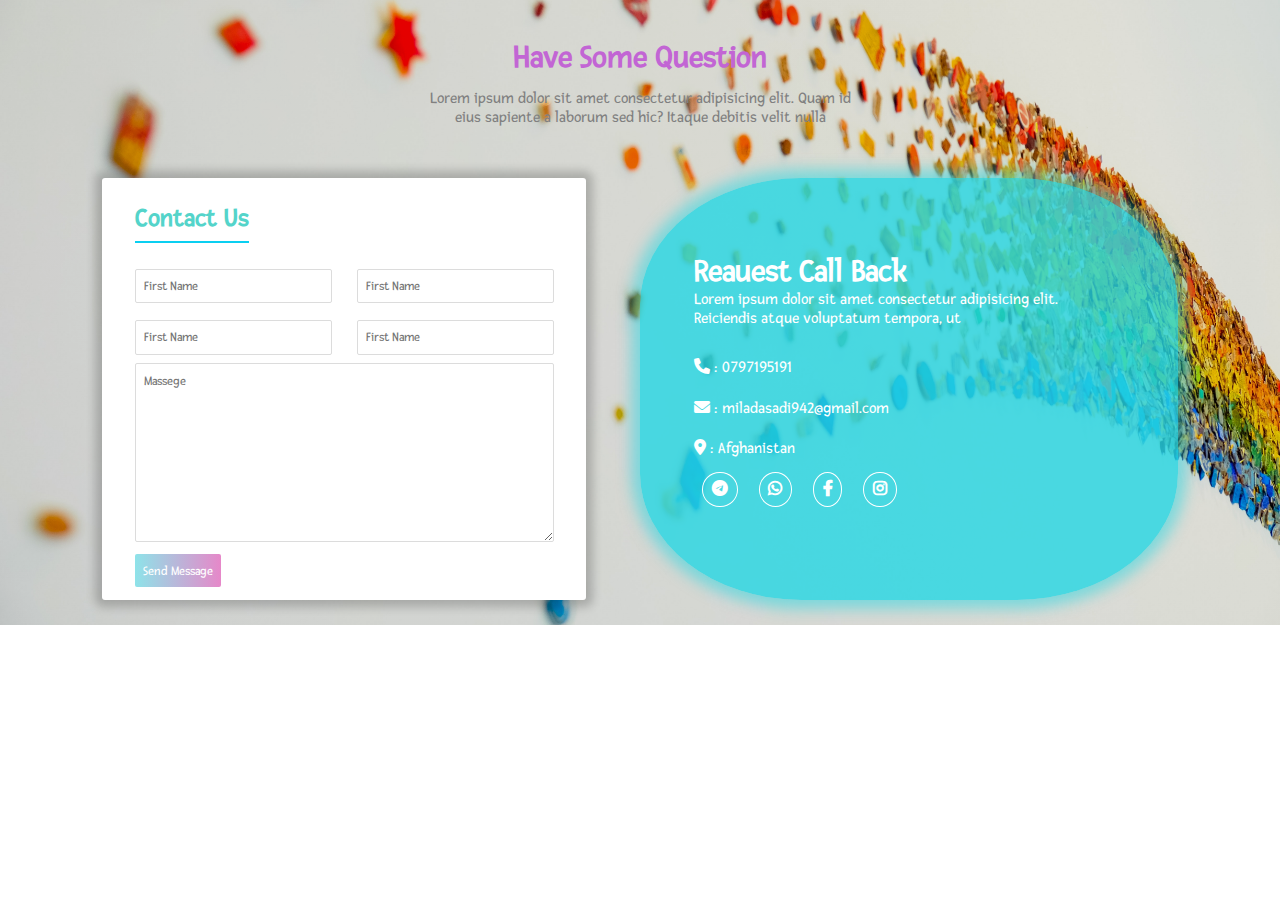
<file: Asadi-Brothers/Contact us/index.html>
<!DOCTYPE html>
<html lang="en">
<head>
    <meta charset="UTF-8">
    <meta http-equiv="X-UA-Compatible" content="IE=edge">
    <meta name="viewport" content="width=device-width, initial-scale=1.0">
    <title>Document</title>
    <link rel="stylesheet" href="./style.css">
    <link rel="stylesheet" href="../css/all.min.css">
    <link rel="stylesheet" href="../css/fontawesome.min.css">
</head>
<body>
    <div class="continer">
        <div class="top">
            <h1>Have Some Question</h1>
            <p>Lorem ipsum dolor sit amet consectetur adipisicing elit. Quam id eius sapiente a laborum sed hic? Itaque debitis velit nulla </p>
        </div>

        <div class="left-right">
            <div class="left">
                <h1>Contact Us</h1>
                <form action="">
                    <input type="text" placeholder="First Name">
                    <input type="text" placeholder="First Name">
                    <input type="text" placeholder="First Name">
                    <input type="text" placeholder="First Name">
                    <textarea name="" id="" cols="30" rows="10" placeholder="Massege"></textarea>
                    <button>Send Message</button>
                </form>
            </div>

            <div class="right">
                <h1>Reauest Call Back</h1>
                <p>Lorem ipsum dolor sit amet consectetur adipisicing elit. Reiciendis atque voluptatum tempora, ut</p>  
                <div class="telephone">
                    <span><i class="fa-solid fa-phone"></i> : 0797195191</span>
                    <span><i class="fa-solid fa-envelope"></i> : miladasadi942@gmail.com</span>
                    <span><i class="fa-solid fa-location-dot"></i> : Afghanistan</span>
                </div>
                <div class="telegrams">
                    <span><i class="fa-brands fa-telegram"></i></span>
                    <span><i class="fa-brands fa-whatsapp"></i></span>
                    <span><i class="fa-brands fa-facebook-f"></i></span>
                    <span><i class="fa-brands fa-instagram"></i></span>
                </div>
            </div>

        </div>
    </div>
</body>
</html>
</file>
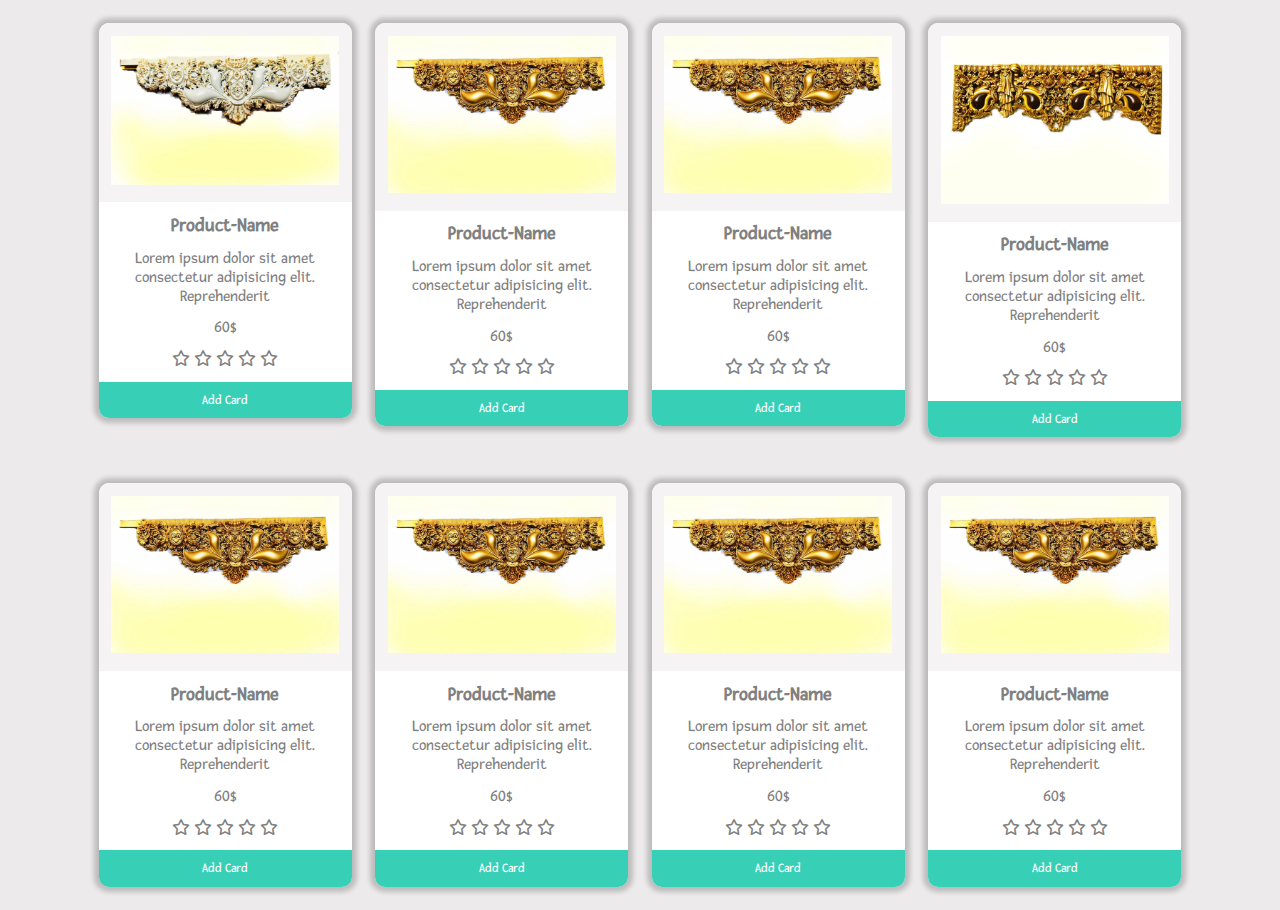
<file: Asadi-Brothers/Product/index.html>
<!DOCTYPE html>
<html lang="en">
<head>
    <meta charset="UTF-8">
    <meta http-equiv="X-UA-Compatible" content="IE=edge">
    <meta name="viewport" content="width=device-width, initial-scale=1.0">
    <title>Document</title>
    <link rel="stylesheet" href="../css/all.min.css">
    <link rel="stylesheet" href="../css/fontawesome.min.css">
    <link rel="stylesheet" href="style.css">
    <link href="https://unpkg.com/aos@2.3.1/dist/aos.css" rel="stylesheet">
</head>
<body>
    

<div class="continer">
    <div class="product-Continer">
        <div class="Product">

            <div class="img"><img src="../img/photo_2021-01-09_20-51-36.jpg" alt=""></div>
            <div class="txt">
                <h3>Product-Name</h3>
                <p>Lorem ipsum dolor sit amet consectetur adipisicing elit. Reprehenderit</p>
                <span>60$</span>
                <div class="star">
                <i class="fa-regular fa-star"></i>
                <i class="fa-regular fa-star"></i>
                <i class="fa-regular fa-star"></i>
                <i class="fa-regular fa-star"></i>
                <i class="fa-regular fa-star"></i>
            </div>
        </div>
            <div class="btn"><button>Add Card</button></div>

        </div>


        <div class="Product">

            <div class="img"><img src="../img/photo_2021-01-09_20-51-29.jpg" alt=""></div>
            <div class="txt">
                <h3>Product-Name</h3>
                <p>Lorem ipsum dolor sit amet consectetur adipisicing elit. Reprehenderit</p>
                <span>60$</span>
                <div class="star">
                <i class="fa-regular fa-star"></i>
                <i class="fa-regular fa-star"></i>
                <i class="fa-regular fa-star"></i>
                <i class="fa-regular fa-star"></i>
                <i class="fa-regular fa-star"></i>
            </div></div>
            <div class="btn"><button>Add Card</button></div>

        </div>


        <div class="Product">

            <div class="img"><img src="../img/photo_2021-01-09_20-51-29.jpg" alt=""></div>
            <div class="txt">
                <h3>Product-Name</h3>
                <p>Lorem ipsum dolor sit amet consectetur adipisicing elit. Reprehenderit</p>
                <span>60$</span>
                <div class="star">
                <i class="fa-regular fa-star"></i>
                <i class="fa-regular fa-star"></i>
                <i class="fa-regular fa-star"></i>
                <i class="fa-regular fa-star"></i>
                <i class="fa-regular fa-star"></i>
            </div>
            </div>
            <div class="btn"><button>Add Card</button></div>

        </div>


        <div class="Product">

            <div class="img"><img src="../img/photo_2021-01-09_20-53-06.jpg" alt=""></div>
            <div class="txt">
                <h3>Product-Name</h3>
                <p>Lorem ipsum dolor sit amet consectetur adipisicing elit. Reprehenderit</p>
                <span>60$</span>
                <div class="star">
                <i class="fa-regular fa-star"></i>
                <i class="fa-regular fa-star"></i>
                <i class="fa-regular fa-star"></i>
                <i class="fa-regular fa-star"></i>
                <i class="fa-regular fa-star"></i>
            </div>
        </div>
            <div class="btn"><button>Add Card</button></div>

        </div>

        <div class="Product">

            <div class="img"><img src="../img/photo_2021-01-09_20-51-29.jpg" alt=""></div>
            <div class="txt">
                <h3>Product-Name</h3>
                <p>Lorem ipsum dolor sit amet consectetur adipisicing elit. Reprehenderit</p>
                <span>60$</span>
                <div class="star">
                <i class="fa-regular fa-star"></i>
                <i class="fa-regular fa-star"></i>
                <i class="fa-regular fa-star"></i>
                <i class="fa-regular fa-star"></i>
                <i class="fa-regular fa-star"></i>
            </div>
            </div>
            <div class="btn"><button>Add Card</button></div>

        </div>

        <div class="Product">

            <div class="img"><img src="../img/photo_2021-01-09_20-51-29.jpg" alt=""></div>
            <div class="txt">
                <h3>Product-Name</h3>
                <p>Lorem ipsum dolor sit amet consectetur adipisicing elit. Reprehenderit</p>
                <span>60$</span>
                <div class="star">
                <i class="fa-regular fa-star"></i>
                <i class="fa-regular fa-star"></i>
                <i class="fa-regular fa-star"></i>
                <i class="fa-regular fa-star"></i>
                <i class="fa-regular fa-star"></i>
            </div>
            </div>
            <div class="btn"><button>Add Card</button></div>

        </div>
        <div class="Product">

            <div class="img"><img src="../img/photo_2021-01-09_20-51-29.jpg" alt=""></div>
            <div class="txt">
                <h3>Product-Name</h3>
                <p>Lorem ipsum dolor sit amet consectetur adipisicing elit. Reprehenderit</p>
                <span>60$</span>
                <div class="star">
                <i class="fa-regular fa-star"></i>
                <i class="fa-regular fa-star"></i>
                <i class="fa-regular fa-star"></i>
                <i class="fa-regular fa-star"></i>
                <i class="fa-regular fa-star"></i>
            </div>
            </div>
            <div class="btn"><button>Add Card</button></div>

        </div>

        <div class="Product">

            <div class="img"><img src="../img/photo_2021-01-09_20-51-29.jpg" alt=""></div>
            <div class="txt">
                <h3>Product-Name</h3>
                <p>Lorem ipsum dolor sit amet consectetur adipisicing elit. Reprehenderit</p>
                <span>60$</span>
                <div class="star">
                <i class="fa-regular fa-star"></i>
                <i class="fa-regular fa-star"></i>
                <i class="fa-regular fa-star"></i>
                <i class="fa-regular fa-star"></i>
                <i class="fa-regular fa-star"></i>
            </div>
            </div>
            <div class="btn"><button>Add Card</button></div>

        </div>


    </div>
</div>

</body>
</html>
</file>
<file: Asadi-Brothers/Contact us/style.css>
@import url('https://fonts.googleapis.com/css2?family=Fresca&display=swap');
*{
    margin: 0;
    padding: 0;
    box-sizing: border-box;
    font-family: Fresca;
}


.continer{
    width: 100%;
    height: 100%;
    background: linear-gradient(rgba(0,0,0,0.1) , rgba(0,0,0,0.1)) , url(./pexels-francesco-ungaro-673648.jpg);
    background-position: center;
    background-repeat: no-repeat;
    background-size: cover;
    background-clip: center;
}
.continer .top{
    text-align: center;
    padding: 2% 33%;
    color: gray;
}

.continer .left-right{
    width: 100%;
    height: 100%;
    display: flex;
    justify-content: space-between;
    justify-items: center;
    padding: 2% 8%;

}

.continer .left-right .left{
    width: 45%;
    height: 100%;
    background: white;
    padding: 0 3%;
    box-shadow: 0 0 10px 7px rgba(0,0,0,0.2);
    border-radius: 3px;
    
    
}

.continer .left-right .left form{
    display: flex;
    justify-content: space-between;
    flex-wrap: wrap;
    width: 100%;
    height: 100%;
}

.continer .left-right .left form input{
    width: 47%;
    padding: 2% 2%;
    margin: 2% 0;
    border: 1px solid gainsboro;
    outline: none;
    border-radius: 2px;
}
textarea{
    width: 100%;
    padding: 2% 2%;
    border: 1px solid gainsboro;
    outline: none;
    border-radius: 2px;
}
.left-right .left h1{
    color: rgb(84, 212, 202);
    padding: 2% 0;
    font-size: 26px;
    border-bottom: 2px solid rgb(10, 207, 241);
    display: inline-block;
    margin: 4% 0;
    
}

.left-right .left form button{
    padding: 2% 2%;
    color: white;
    border: 0;
    background: linear-gradient(to right , rgb(142, 227, 233), rgb(230, 136, 201));
    margin: 3% 0;
    border-radius: 2px;
}

.top h1{
    color: rgb(194, 101, 212);
    padding: 3% 0;
    
}

.left-right .right{
    width: 50%;
    background: rgba(36, 215, 228, 0.8);
    padding: 7% 5%;
    border-radius: 30%;
    color: white;
    box-shadow: 0 0 14px 9px rgba(36, 215, 228, 0.5);
}
.left-right .right .telephone span{
    display: block;
    margin: 5% 0;
    color: white;
}
.left-right .right p{
    padding-bottom: 2%;
}
.telegrams{
    text-align: left;
}

.left-right .right .telegrams span{
    width: 5px;
    height: 5px;
    border: 1px solid white;
    padding: 1.6% 2%;
    border-radius: 50%;
    color: white;
    margin: 0 2%;

}

.left-right .right .telegrams span i{
    font-weight: bolder;
}
</file>
<file: Asadi-Brothers/Product/style.css>
@import url('https://fonts.googleapis.com/css2?family=Fresca&display=swap');

*{
    margin: 0;
    padding: 0;
    box-sizing: border-box;
    font-family: Fresca;
}
.continer{
    width: 100%;
    height: 100%;
}

.product-Continer{
    width: 100%;
    height: 100%;
    display: flex;
    justify-content: center;
    padding: 0 5%;
    flex-wrap: wrap;
    background: rgb(236, 234, 234);
}

.product-Continer .Product{
    width: 22%;
    background: white;
    height: 100%;
    margin: 5% 0;
    margin: 2% 1%;
    border-radius: 10px;
    color: gray;
    box-shadow: 0 0 5px 5px rgba(0,0,0,0.2);
}

.Product .img{
    width: 100%;
    padding: 5% 5%;
    margin: 0 auto;
    background: rgb(245, 243, 243);
    overflow: hidden;
    border-top-right-radius: 10px;
    border-top-left-radius: 10px;
}

.Product .img img{
    width: 100%;
    transition: all 0.4s;
    
}

.Product .img img:hover{
    transform: scale(1.2);
}

.Product .txt{
    text-align: center;
}

.Product .txt h3{
    margin: 5% 0;
}
.Product .txt p{
    margin-bottom: 5%;
}
.Product .txt .star{
    margin: 5% 0;
}
.Product .btn{
    width: 100%;
    
}
.Product .btn button{
    width: 100%;
    border: 0;
    background: rgb(55, 207, 182);
    color: white;
    padding: 4% 0;
    border-bottom-right-radius: 10px;
    border-bottom-left-radius: 10px;
}
</file>
